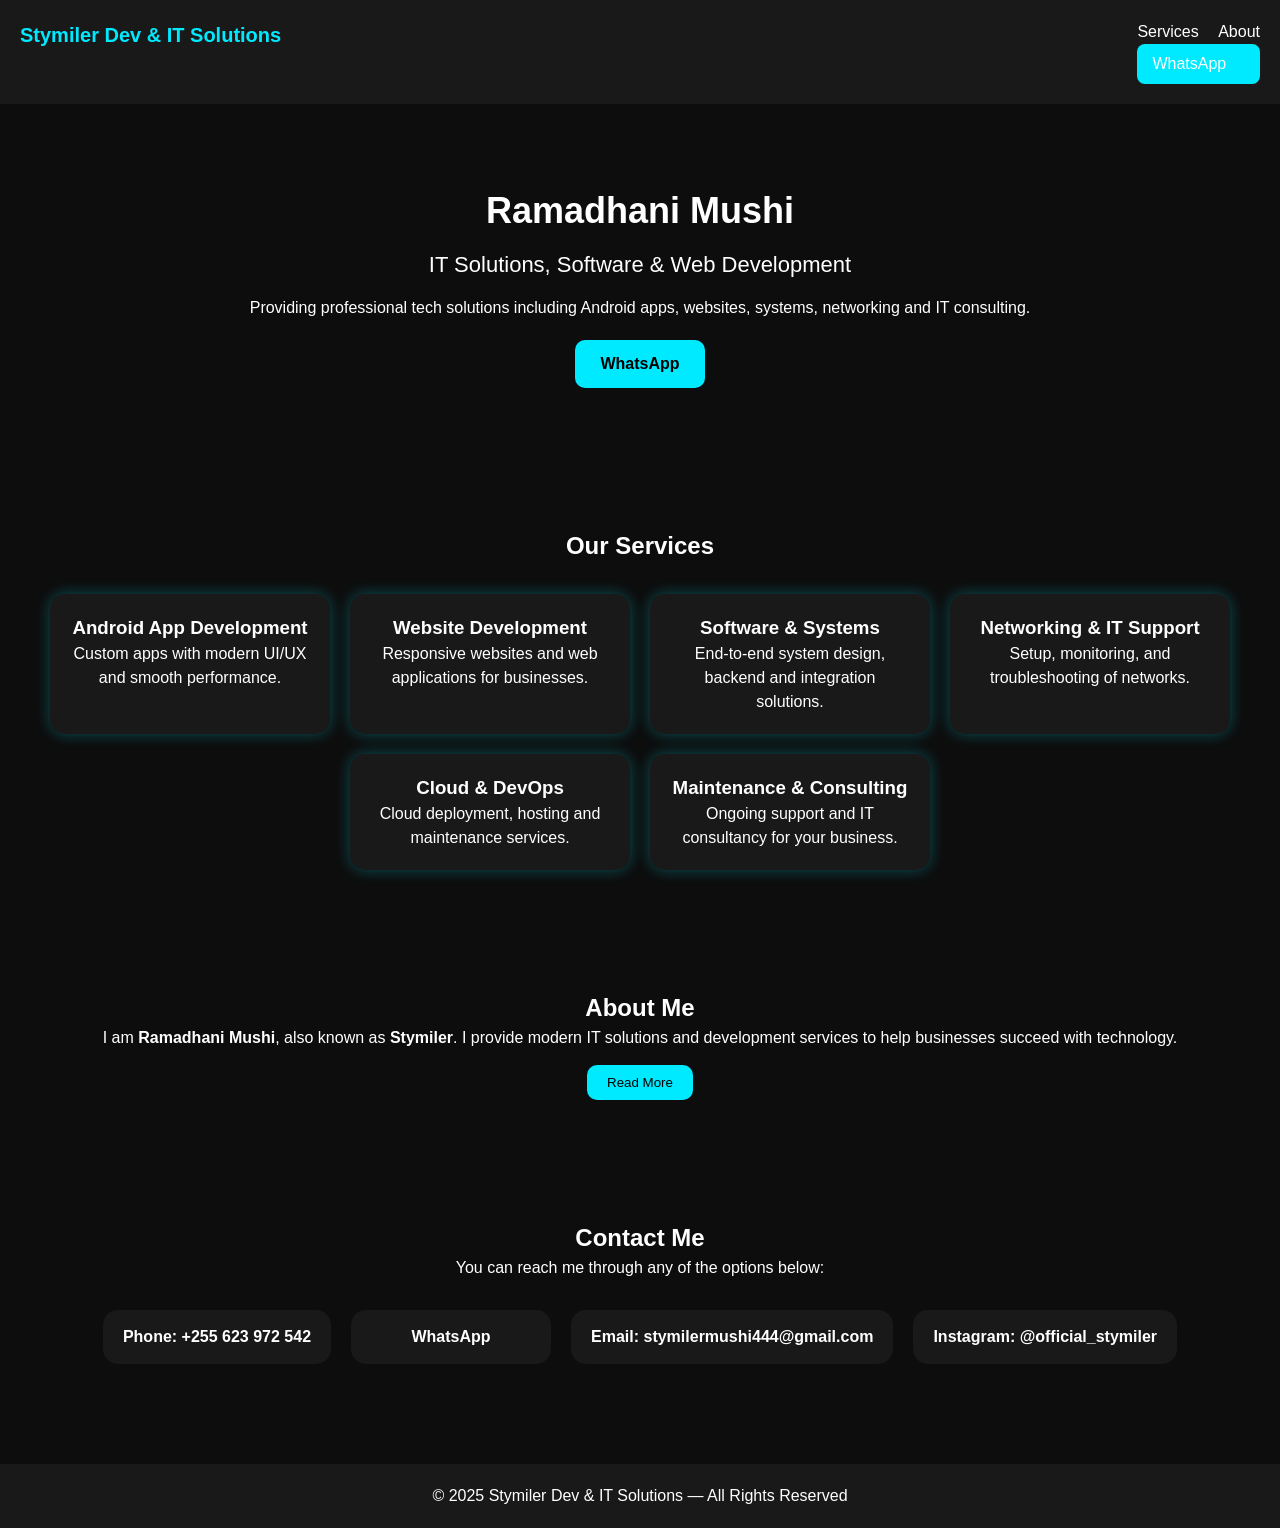
<file: index.html>
<!DOCTYPE html>
<html lang="en">
<head>
<meta charset="UTF-8">
<meta name="viewport" content="width=device-width, initial-scale=1.0">
<title>Stymiler Dev & IT Solutions</title>
<link rel="stylesheet" href="style.css">
</head>
<body>

<header class="header">
  <div class="logo">Stymiler Dev & IT Solutions</div>
  <nav class="nav">
    <a href="#services">Services</a>
    <a href="#about">About</a>
    <a href="#contact" class="btn">WhatsApp</a>
  </nav>
</header>

<section class="hero">
  <h1 class="fade-in">Ramadhani Mushi</h1>
  <h2 class="fade-in-delay">IT Solutions, Software & Web Development</h2>
  <p class="fade-in-delay">Providing professional tech solutions including Android apps, websites, systems, networking and IT consulting.</p>
  <a href="https://wa.me/255623972542?text=Hello%20Stymiler%20Dev%20%26%20IT%20Solutions" class="cta fade-in-delay" target="_blank">
    WhatsApp
  </a>
</section>

<section id="services" class="section">
  <h2>Our Services</h2>
  <div class="cards">
    <div class="card animate-card"><h3>Android App Development</h3><p>Custom apps with modern UI/UX and smooth performance.</p></div>
    <div class="card animate-card"><h3>Website Development</h3><p>Responsive websites and web applications for businesses.</p></div>
    <div class="card animate-card"><h3>Software & Systems</h3><p>End-to-end system design, backend and integration solutions.</p></div>
    <div class="card animate-card"><h3>Networking & IT Support</h3><p>Setup, monitoring, and troubleshooting of networks.</p></div>
    <div class="card animate-card"><h3>Cloud & DevOps</h3><p>Cloud deployment, hosting and maintenance services.</p></div>
    <div class="card animate-card"><h3>Maintenance & Consulting</h3><p>Ongoing support and IT consultancy for your business.</p></div>
  </div>
</section>

<section id="about" class="section">
  <h2>About Me</h2>
  <p>I am <strong>Ramadhani Mushi</strong>, also known as <strong>Stymiler</strong>. I provide modern IT solutions and development services to help businesses succeed with technology.</p>
  <button class="toggle-btn" onclick="toggleAbout()">Read More</button>
  <div class="more-about" id="moreAbout">
    <p>I have experience in Android development, website design, cloud services, networking, and IT consulting. I focus on delivering high-quality solutions, ensuring client satisfaction, and making technology simple and effective for all users.</p>
  </div>
</section>

<section id="contact" class="section">
  <h2>Contact Me</h2>
  <p>You can reach me through any of the options below:</p>
  <div class="contact-cards">
    <a href="tel:+255623972542" class="contact-card animate-card">
      Phone: +255 623 972 542
    </a>
    <a href="https://wa.me/255623972542" target="_blank" class="contact-card animate-card">
      WhatsApp
    </a>
    <a href="mailto:stymilermushi444@gmail.com" class="contact-card animate-card">
      Email: stymilermushi444@gmail.com
    </a>
    <a href="https://instagram.com/official_stymiler" target="_blank" class="contact-card animate-card">
      Instagram: @official_stymiler
    </a>
  </div>
</section>

<footer>
  <p>© 2025 Stymiler Dev & IT Solutions — All Rights Reserved</p>
</footer>

<script>
function toggleAbout() {
  var more = document.getElementById("moreAbout");
  more.style.display = more.style.display === "block" ? "none" : "block";
}

// Scroll animations
const animateCards = document.querySelectorAll('.animate-card');
const fadeElements = document.querySelectorAll('.fade-in, .fade-in-delay');

const observer = new IntersectionObserver(entries => {
  entries.forEach(entry => {
    if(entry.isIntersecting){
      entry.target.classList.add('in-view');
    }
  });
}, {threshold: 0.2});

animateCards.forEach(card => observer.observe(card));
fadeElements.forEach(el => observer.observe(el));
</script>

</body>
</html>
</file>
<file: style.css>
* {margin:0; padding:0; box-sizing:border-box; font-family:"Poppins", sans-serif;}
body {background:#0d0d0d; color:#fff; line-height:1.5;}

/* HEADER */
.header {display:flex; justify-content:space-between; padding:20px; background:rgba(255,255,255,0.05); backdrop-filter:blur(10px); position:sticky; top:0; z-index:10;}
.logo {font-weight:700; font-size:20px; color:#00eaff;}
.nav a {margin-left:15px; text-decoration:none; color:#fff; transition:.3s;}
.nav a:hover {color:#00eaff;}
.btn {padding:8px 15px; background:#00eaff; color:#000; border-radius:8px; display:flex; align-items:center; gap:5px; transition:0.3s;}
.btn:hover {transform:scale(1.05);}

/* HERO */
.hero {text-align:center; padding:80px 20px;}
.hero h1 {font-size:36px; margin-bottom:10px; opacity:0; transform:translateY(-20px); transition:all 0.7s ease;}
.hero h2 {font-size:22px; font-weight:400; margin-bottom:15px; opacity:0; transform:translateY(-20px); transition:all 0.9s ease;}
.hero p {opacity:0.85; margin-bottom:20px; opacity:0; transform:translateY(-20px); transition:all 1.1s ease;}
.cta {padding:12px 25px; background:#00eaff; color:#000; border-radius:10px; text-decoration:none; font-weight:600; display:inline-flex; align-items:center; gap:5px; opacity:0; transform:translateY(-20px); transition:all 1.3s ease;}
.fade-in.in-view {opacity:1; transform:translateY(0);}
.fade-in-delay.in-view {opacity:1; transform:translateY(0);}

/* SECTIONS */
.section {padding:60px 20px; text-align:center;}
.cards {display:flex; flex-wrap:wrap; gap:20px; justify-content:center; margin-top:30px;}
.card {width:280px; padding:20px; border-radius:15px; background:rgba(255,255,255,0.05); box-shadow:0 0 15px rgba(0,234,255,0.3); transition:.3s; opacity:0; transform:translateY(20px);}
.card:hover {transform:translateY(-5px) scale(1.05); box-shadow:0 0 25px rgba(0,234,255,0.5);}
.animate-card.in-view {opacity:1; transform:translateY(0); transition:all 0.6s ease;}

/* ABOUT */
.toggle-btn {margin-top:15px; padding:10px 20px; border:none; border-radius:10px; background:#00eaff; color:#000; cursor:pointer; transition:0.3s;}
.toggle-btn:hover {transform:scale(1.05);}
.more-about {display:none; margin-top:15px; text-align:left; padding:10px; background:rgba(255,255,255,0.03); border-radius:10px;}

/* CONTACT CARDS MODERN */
.contact-cards {
  display:flex;
  flex-wrap:wrap;
  justify-content:center;
  gap:20px;
  margin-top:30px;
}
.contact-card {
  display:flex;
  align-items:center;
  justify-content:center;
  gap:15px;
  background: rgba(255,255,255,0.05);
  padding:15px 20px;
  border-radius:15px;
  text-decoration:none;
  color:#fff;
  font-weight:600;
  transition:0.3s;
  min-width:200px;
  opacity:0; transform:translateY(20px);
  text-align:center;
}
.contact-card:hover {
  background:#00eaff;
  color:#000;
  transform:translateY(-5px) scale(1.05);
  box-shadow:0 0 20px #00eaff;
}

/* FOOTER */
footer {text-align:center; padding:20px; margin-top:40px; background:rgba(255,255,255,0.05);}

/* RESPONSIVE */
@media (max-width:900px){
  .hero h1 {font-size:28px;}
  .hero h2 {font-size:18px;}
  .cards {flex-direction:column; align-items:center;}
  .contact-cards {flex-direction:column; align-items:center;}
}
</file>
